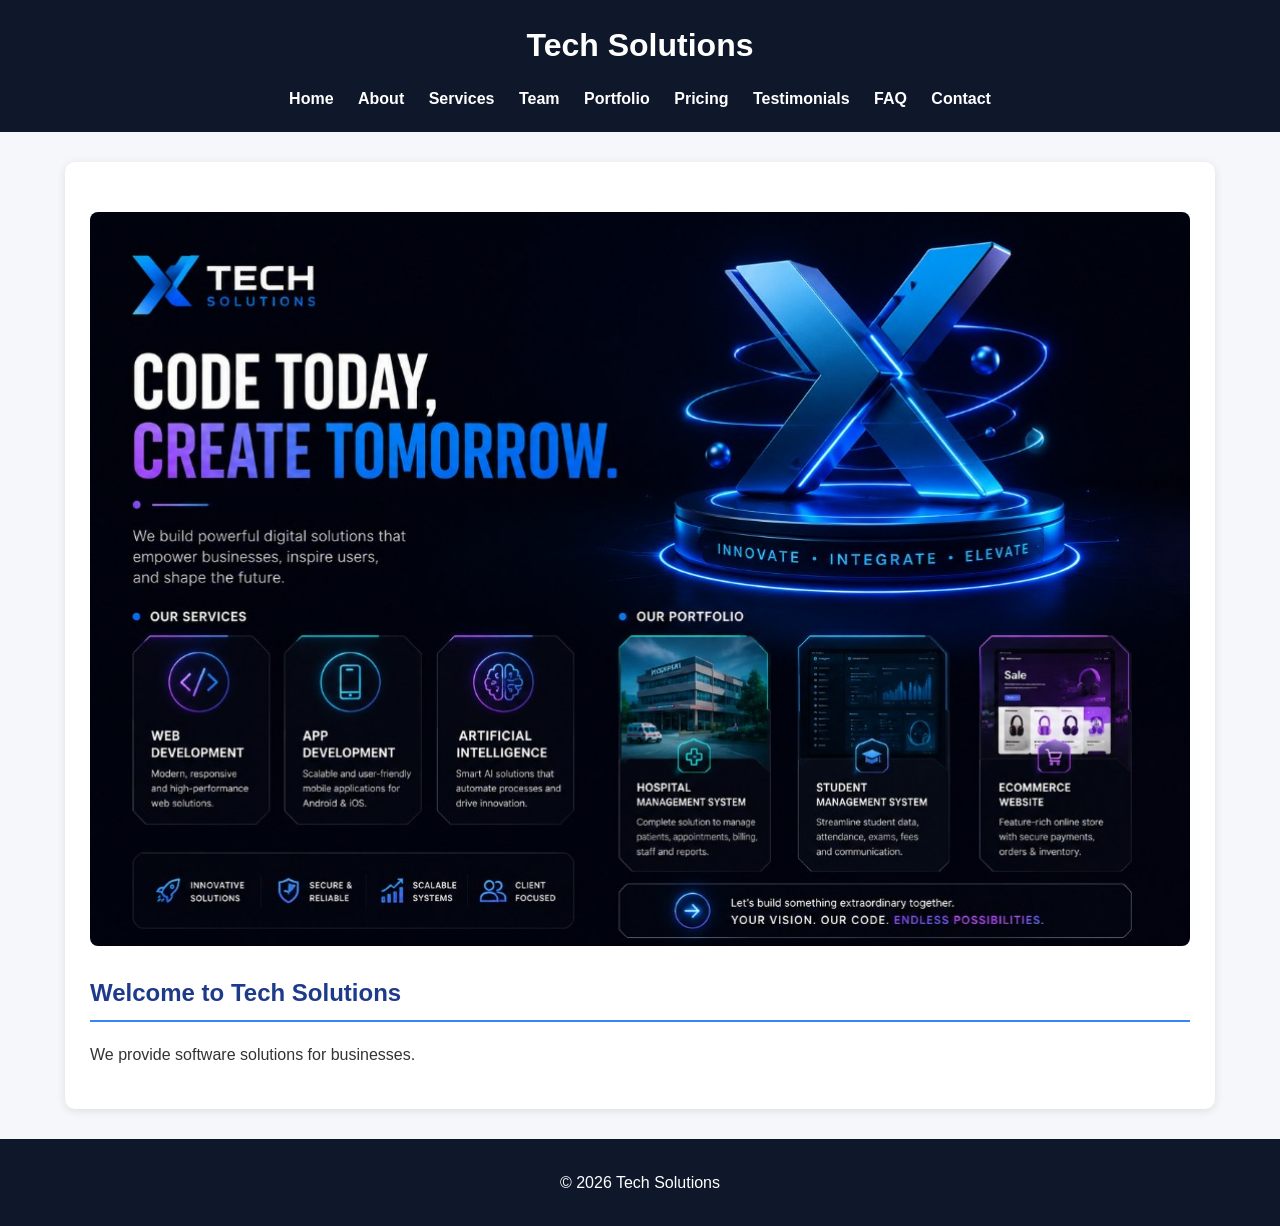
<file: index.html>
<!DOCTYPE html>
<html lang="en">
<head>
    <meta charset="UTF-8">
    <meta name="viewport" content="width=device-width, initial-scale=1.0">
    <title>Tech Solutions</title>
    <link rel="stylesheet" href="style.css">
</head>
<body>

<header>
    <h1>Tech Solutions</h1>

    <nav>
        <a href="index.html">Home</a>
        <a href="about.html">About</a>
        <a href="services.html">Services</a>
        <a href="team.html">Team</a>
        <a href="portfolio.html">Portfolio</a>
        <a href="pricing.html">Pricing</a>
        <a href="testimonials.html">Testimonials</a>
        <a href="faq.html">FAQ</a>
        <a href="contact.html">Contact</a>
    </nav>
</header>

<main>

    <br>
    <section>
        <img src="assets/images/hero.jpg" alt="Tech Solutions Hero Image" width="100%">
    </section>

    <section>
        <h2>Welcome to Tech Solutions</h2>
        <p>We provide software solutions for businesses.</p>
    </section>

</main>

<footer>
    <p>&copy; 2026 Tech Solutions</p>
</footer>

</body>
</html>
</file>
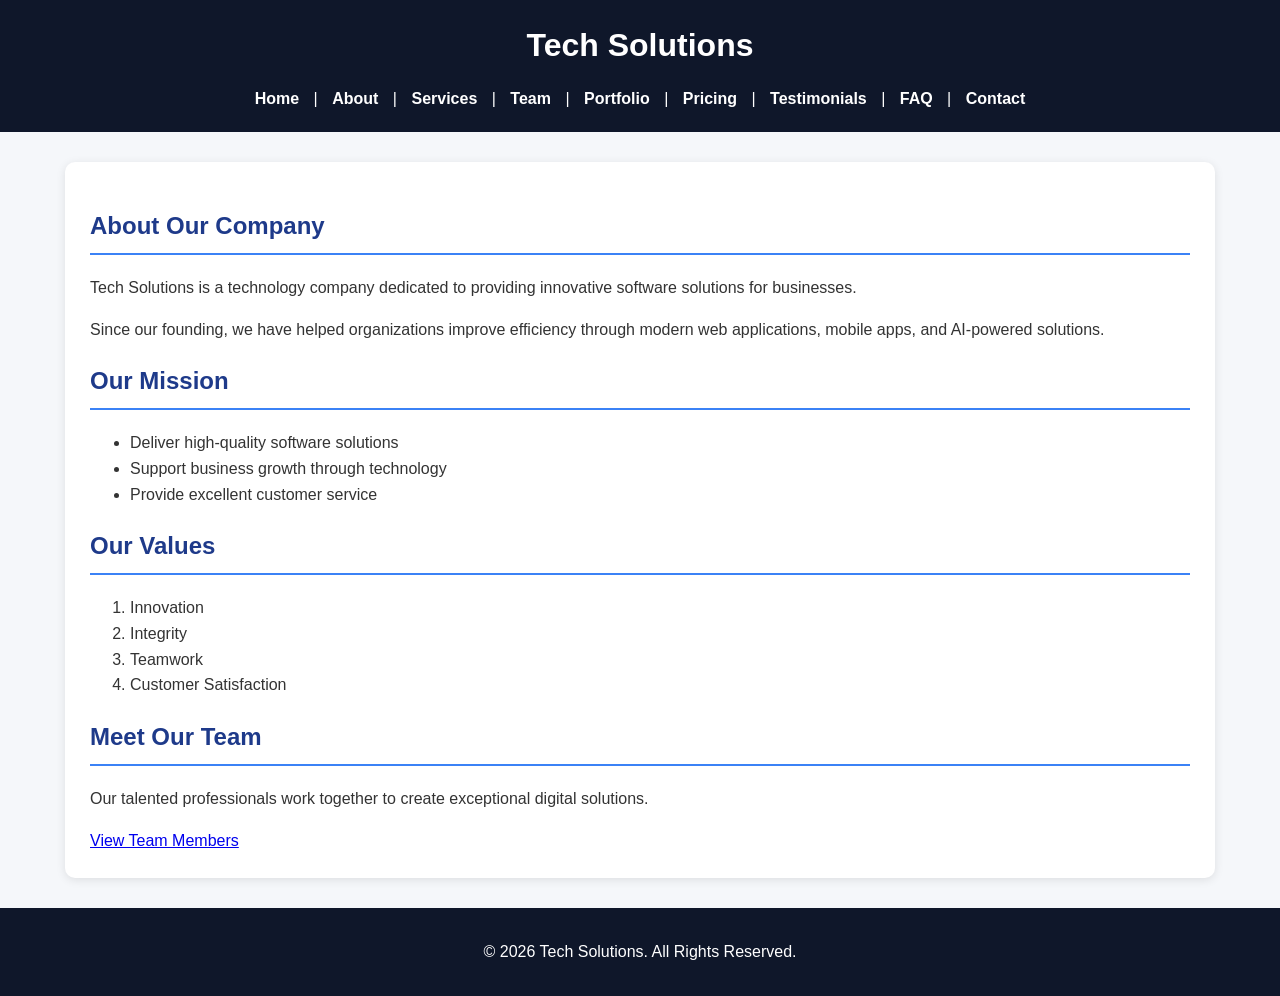
<file: about.html>
<!DOCTYPE html>
<html lang="en">
<head>
    <link rel="stylesheet" href="style.css">
    <meta charset="UTF-8">
    <meta name="viewport" content="width=device-width, initial-scale=1.0">
    <title>About Us - Tech Solutions</title>
</head>
<body>

<header>
    <h1>Tech Solutions</h1>

    <nav>
        <a href="index.html">Home</a> |
        <a href="about.html">About</a> |
        <a href="services.html">Services</a> |
        <a href="team.html">Team</a> |
        <a href="portfolio.html">Portfolio</a> |
        <a href="pricing.html">Pricing</a> |
        <a href="testimonials.html">Testimonials</a> |
        <a href="faq.html">FAQ</a> |
        <a href="contact.html">Contact</a>
    </nav>
</header>

<main>

    <section>
        <h2>About Our Company</h2>

        <p>
            Tech Solutions is a technology company dedicated to
            providing innovative software solutions for businesses.
        </p>

        <p>
            Since our founding, we have helped organizations
            improve efficiency through modern web applications,
            mobile apps, and AI-powered solutions.
        </p>
    </section>

    <section>
        <h2>Our Mission</h2>

        <ul>
            <li>Deliver high-quality software solutions</li>
            <li>Support business growth through technology</li>
            <li>Provide excellent customer service</li>
        </ul>
    </section>

    <section>
        <h2>Our Values</h2>

        <ol>
            <li>Innovation</li>
            <li>Integrity</li>
            <li>Teamwork</li>
            <li>Customer Satisfaction</li>
        </ol>
    </section>

    <section>
        <h2>Meet Our Team</h2>

        <p>
            Our talented professionals work together to create
            exceptional digital solutions.
        </p>

        <a href="team.html">View Team Members</a>
    </section>

</main>

<footer>
    <p>&copy; 2026 Tech Solutions. All Rights Reserved.</p>
</footer>

</body>
</html>
</file>
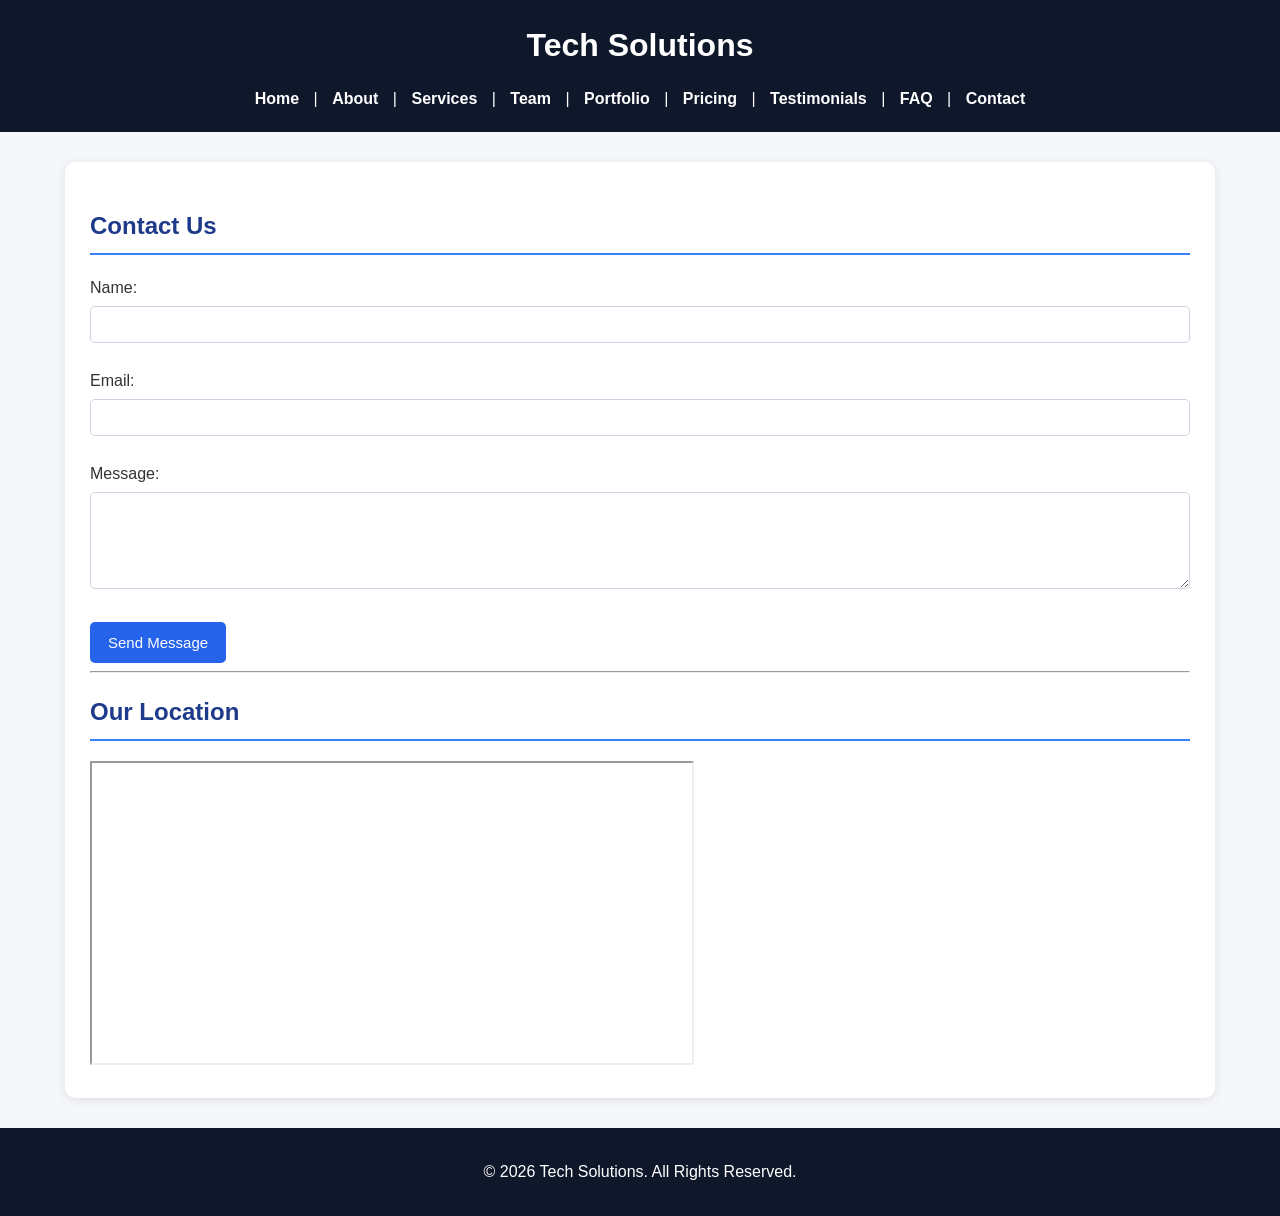
<file: contact.html>
<!DOCTYPE html>
<html lang="en">
<head>
    <meta charset="UTF-8">
    <meta name="viewport" content="width=device-width, initial-scale=1.0">
    <title>Contact Us - Tech Solutions</title>
    <link rel="stylesheet" href="style.css">
</head>
<body>

<header>
    <h1>Tech Solutions</h1>

    <nav>
        <a href="index.html">Home</a> |
        <a href="about.html">About</a> |
        <a href="services.html">Services</a> |
        <a href="team.html">Team</a> |
        <a href="portfolio.html">Portfolio</a> |
        <a href="pricing.html">Pricing</a> |
        <a href="testimonials.html">Testimonials</a> |
        <a href="faq.html">FAQ</a> |
        <a href="contact.html">Contact</a>
    </nav>
</header>

<main>

    <h2>Contact Us</h2>

    <form>

        <label for="name">Name:</label><br>
        <input type="text" id="name" name="name" required>

        <br><br>

        <label for="email">Email:</label><br>
        <input type="email" id="email" name="email" required>

        <br><br>

        <label for="message">Message:</label><br>
        <textarea id="message"
                  name="message"
                  rows="5"
                  cols="30"
                  required></textarea>

        <br><br>

        <button type="submit">Send Message</button>

    </form>

    <hr>

    <h2>Our Location</h2>

    <iframe
        src="https://maps.google.com/maps?q=Chennai&t=&z=13&ie=UTF8&iwloc=&output=embed"
        width="600"
        height="300">
    </iframe>

</main>

<footer>
    <p>&copy; 2026 Tech Solutions. All Rights Reserved.</p>
</footer>

</body>
</html>
</file>
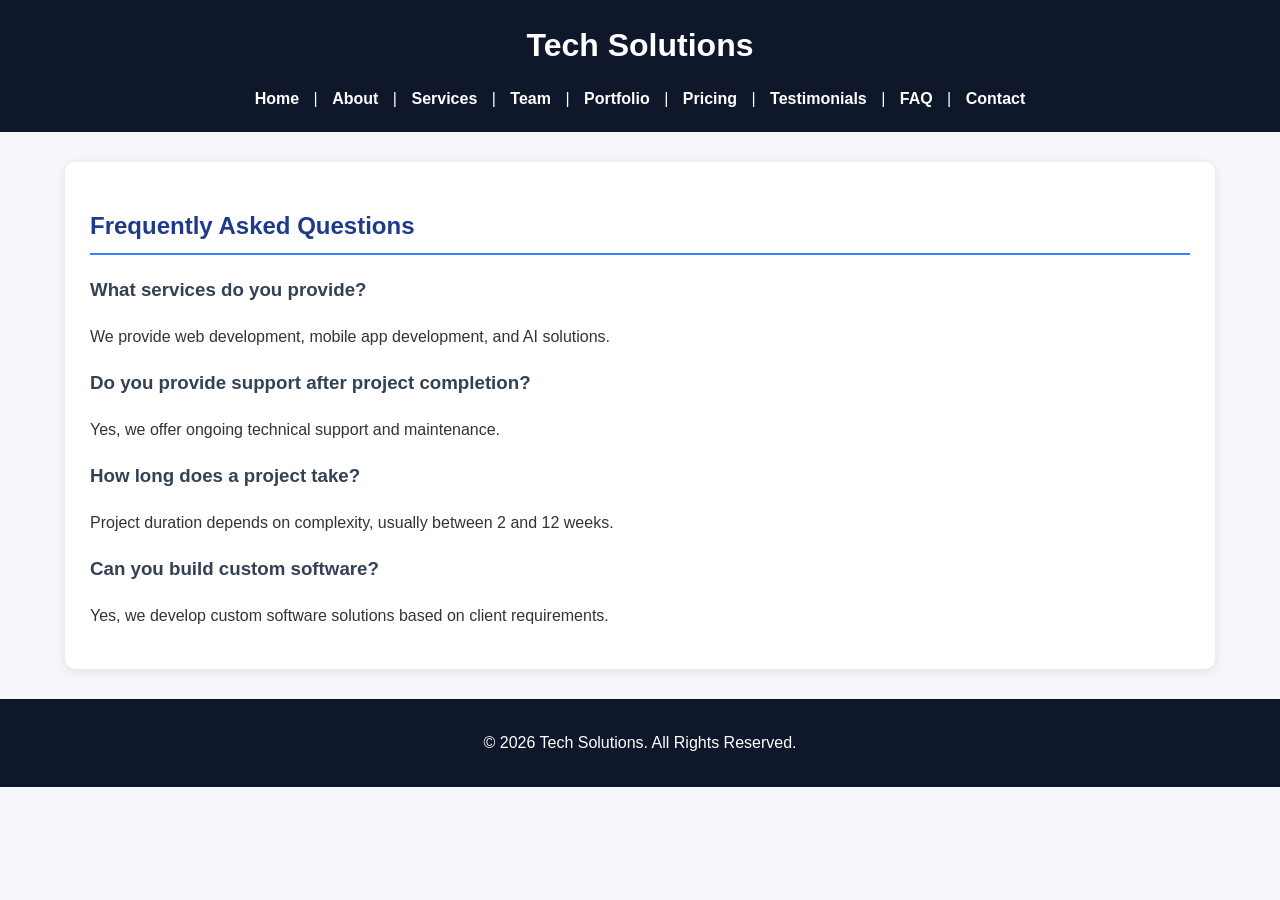
<file: faq.html>
<!DOCTYPE html>
<html lang="en">
<head>
    <meta charset="UTF-8">
    <meta name="viewport" content="width=device-width, initial-scale=1.0">
    <title>FAQ - Tech Solutions</title>
    <link rel="stylesheet" href="style.css">
</head>
<body>

<header>
    <h1>Tech Solutions</h1>

    <nav>
        <a href="index.html">Home</a> |
        <a href="about.html">About</a> |
        <a href="services.html">Services</a> |
        <a href="team.html">Team</a> |
        <a href="portfolio.html">Portfolio</a> |
        <a href="pricing.html">Pricing</a> |
        <a href="testimonials.html">Testimonials</a> |
        <a href="faq.html">FAQ</a> |
        <a href="contact.html">Contact</a>
    </nav>
</header>

<main>

    <h2>Frequently Asked Questions</h2>

    <section>
        <h3>What services do you provide?</h3>
        <p>We provide web development, mobile app development, and AI solutions.</p>
    </section>

    <section>
        <h3>Do you provide support after project completion?</h3>
        <p>Yes, we offer ongoing technical support and maintenance.</p>
    </section>

    <section>
        <h3>How long does a project take?</h3>
        <p>Project duration depends on complexity, usually between 2 and 12 weeks.</p>
    </section>

    <section>
        <h3>Can you build custom software?</h3>
        <p>Yes, we develop custom software solutions based on client requirements.</p>
    </section>

</main>

<footer>
    <p>&copy; 2026 Tech Solutions. All Rights Reserved.</p>
</footer>

</body>
</html>
</file>
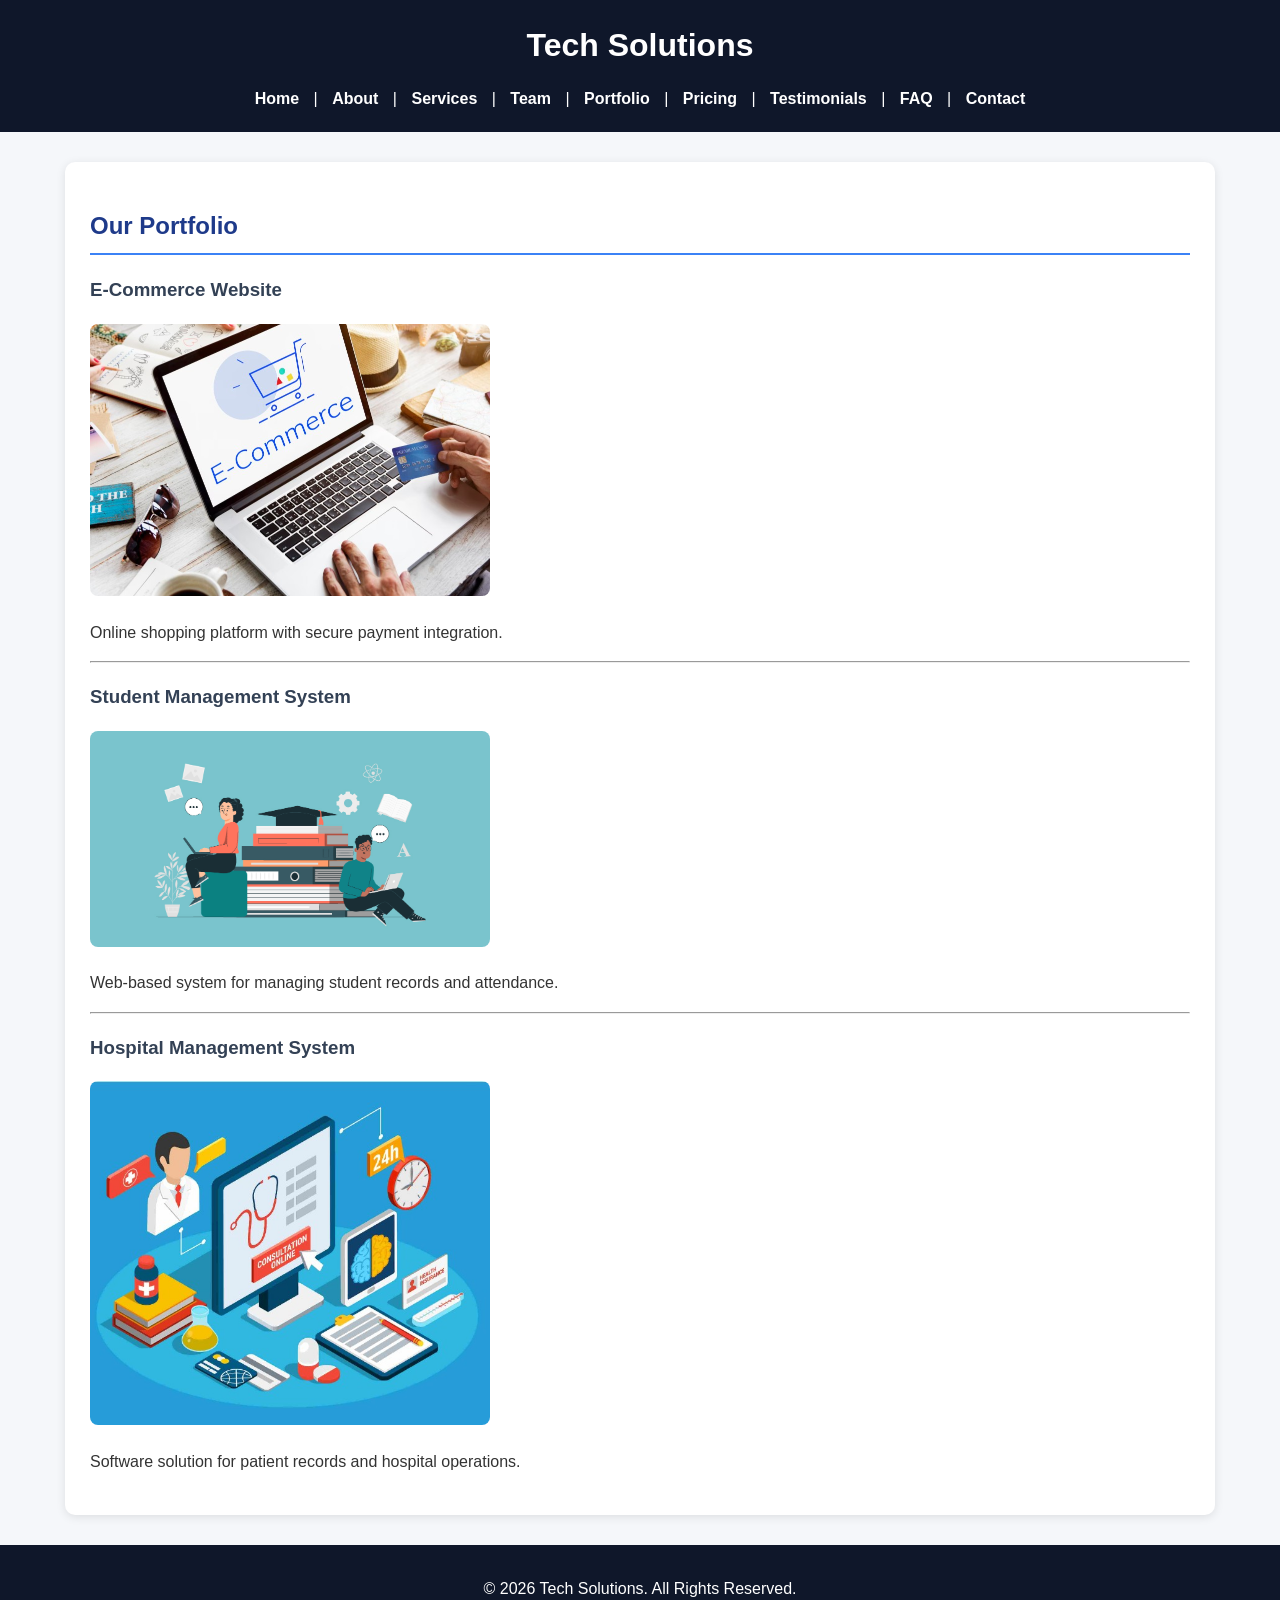
<file: portfolio.html>
<!DOCTYPE html>
<html lang="en">
<head>
    
    <meta charset="UTF-8">
    <meta name="viewport" content="width=device-width, initial-scale=1.0">
    <title>Portfolio - Tech Solutions</title>
    <link rel="stylesheet" href="style.css">
</head>
<body>

<header>
    <h1>Tech Solutions</h1>

    <nav>
        <a href="index.html">Home</a> |
        <a href="about.html">About</a> |
        <a href="services.html">Services</a> |
        <a href="team.html">Team</a> |
        <a href="portfolio.html">Portfolio</a> |
        <a href="pricing.html">Pricing</a> |
        <a href="testimonials.html">Testimonials</a> |
        <a href="faq.html">FAQ</a> |
        <a href="contact.html">Contact</a>
    </nav>
</header>

<main>

    <h2>Our Portfolio</h2>

    <section>
        <h3>E-Commerce Website</h3>

        <picture>
            <source media="(max-width: 600px)"
                    srcset="assets/images/e-commerce website.jpg">

            <img src="assets/images/e-commerce website.jpg"
                 alt="E-Commerce Website"
                 width="400">
        </picture>

        <p>
            Online shopping platform with secure payment integration.
        </p>
    </section>

    <hr>

    <section>
        <h3>Student Management System</h3>

        <img src="assets/images/student management sys.jpg"
             alt="Student Management System"
             width="400">

        <p>
            Web-based system for managing student records and attendance.
        </p>
    </section>

    <hr>

    <section>
        <h3>Hospital Management System</h3>

        <img src="assets/images/hospital management.jpg"
             alt="Hospital Management System"
             width="400">

        <p>
            Software solution for patient records and hospital operations.
        </p>
    </section>

</main>

<footer>
    <p>&copy; 2026 Tech Solutions. All Rights Reserved.</p>
</footer>

</body>
</html>
</file>
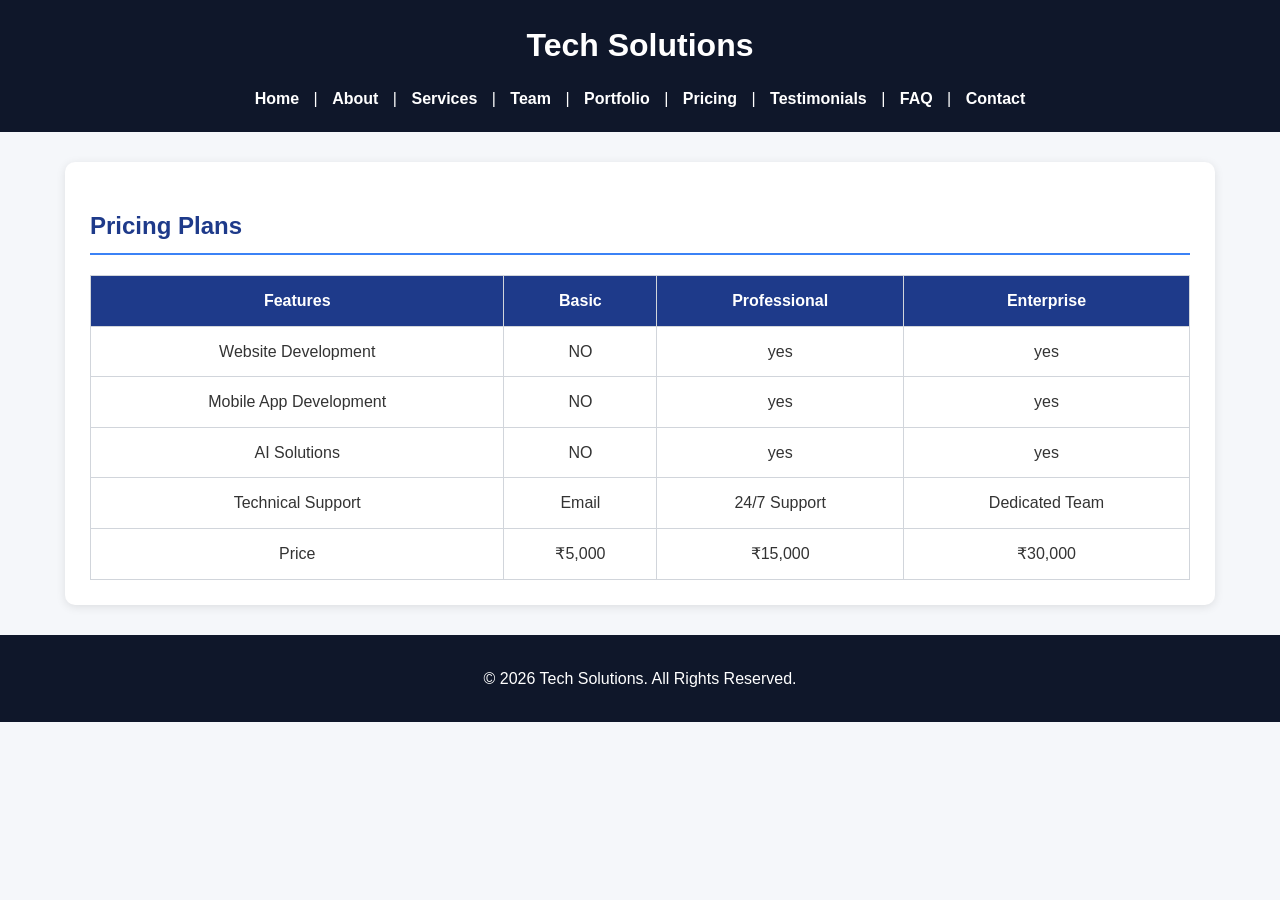
<file: pricing.html>
<!DOCTYPE html>
<html lang="en">
<head>
    <meta charset="UTF-8">
    <meta name="viewport" content="width=device-width, initial-scale=1.0">
    <title>Pricing - Tech Solutions</title>
    <link rel="stylesheet" href="style.css">
</head>
<body>

<header>
    <h1>Tech Solutions</h1>

    <nav>
        <a href="index.html">Home</a> |
        <a href="about.html">About</a> |
        <a href="services.html">Services</a> |
        <a href="team.html">Team</a> |
        <a href="portfolio.html">Portfolio</a> |
        <a href="pricing.html">Pricing</a> |
        <a href="testimonials.html">Testimonials</a> |
        <a href="faq.html">FAQ</a> |
        <a href="contact.html">Contact</a>
    </nav>
</header>

<main>

    <h2>Pricing Plans</h2>

    <table border="1">

        <thead>
            <tr>
                <th>Features</th>
                <th>Basic</th>
                <th>Professional</th>
                <th>Enterprise</th>
            </tr>
        </thead>

        <tbody>

            <tr>
                <td>Website Development</td>
                <td>NO</td>
                <td>yes</td>
                <td>yes</td>
            </tr>

            <tr>
                <td>Mobile App Development</td>
                <td>NO</td>
                <td>yes</td>
                <td>yes</td>
            </tr>

            <tr>
                <td>AI Solutions</td>
                <td>NO</td>
                <td>yes</td>
                <td>yes</td>
            </tr>

            <tr>
                <td>Technical Support</td>
                <td>Email</td>
                <td>24/7 Support</td>
                <td>Dedicated Team</td>
            </tr>

            <tr>
                <td>Price</td>
                <td>₹5,000</td>
                <td>₹15,000</td>
                <td>₹30,000</td>
            </tr>

        </tbody>

    </table>

</main>

<footer>
    <p>&copy; 2026 Tech Solutions. All Rights Reserved.</p>
</footer>

</body>
</html>
</file>
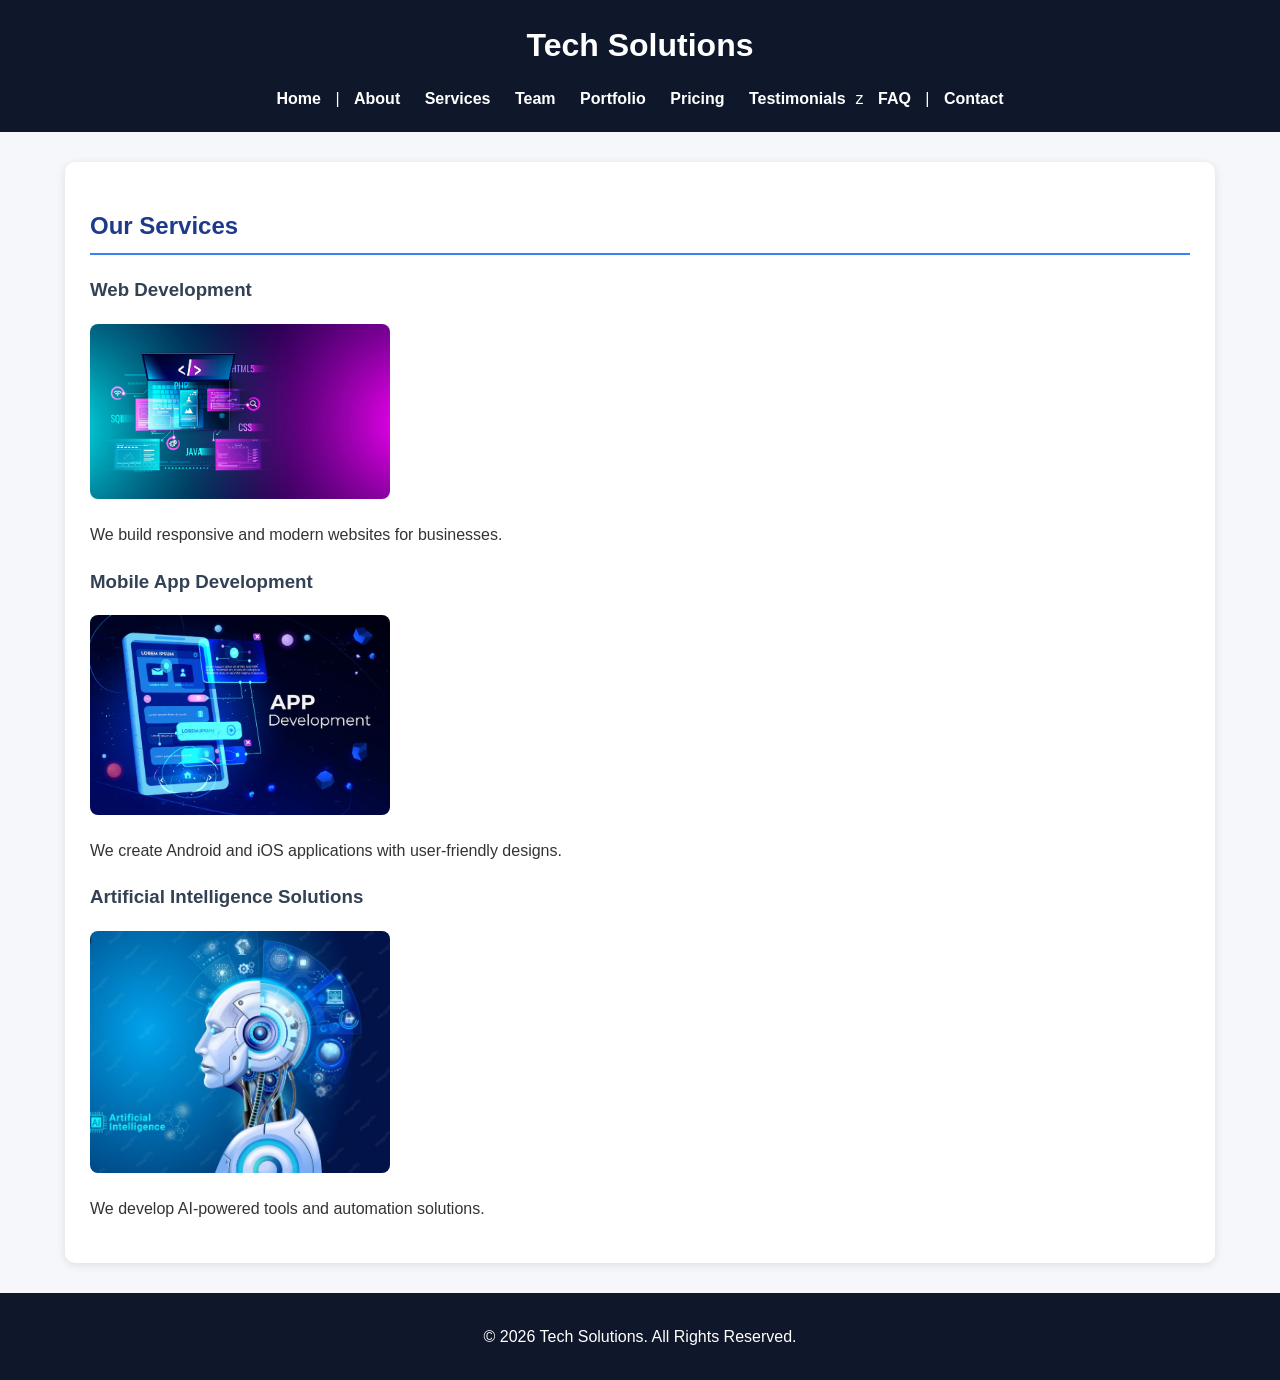
<file: services.html>
<!DOCTYPE html>
<html lang="en">
<head>
    <link rel="stylesheet" href="style.css">
    <meta charset="UTF-8">
    <meta name="viewport" content="width=device-width, initial-scale=1.0">
    <title>Services - Tech Solutions</title>
</head>
<body>

<header>
    <h1>Tech Solutions</h1>

    <nav>
        <a href="index.html">Home</a> |
        <a href="about.html">About</a>
        <a href="services.html">Services</a> 
        <a href="team.html">Team</a> 
        <a href="portfolio.html">Portfolio</a>
        <a href="pricing.html">Pricing</a>
        <a href="testimonials.html">Testimonials</a>z
        <a href="faq.html">FAQ</a> |
        <a href="contact.html">Contact</a>
    </nav>
</header>

<main>

    <h2>Our Services</h2>

    <section>
        <h3>Web Development</h3>

        <img src="assets/images/web development.jpeg"
             alt="Web Development"
             width="300">

        <p>
            We build responsive and modern websites for businesses.
        </p>
    </section>

    <section>
        <h3>Mobile App Development</h3>

        <img src="assets/images/app development.jpg"
             alt="Mobile App Development"
             width="300">

        <p>
            We create Android and iOS applications with user-friendly designs.
        </p>
    </section>

    <section>
        <h3>Artificial Intelligence Solutions</h3>

        <img src="assets/images/artifical intelligence.jpg"
             alt="Artificial Intelligence"
             width="300">

        <p>
            We develop AI-powered tools and automation solutions.
        </p>
    </section>

</main>

<footer>
    <p>&copy; 2026 Tech Solutions. All Rights Reserved.</p>
</footer>

</body>
</html>
</file>
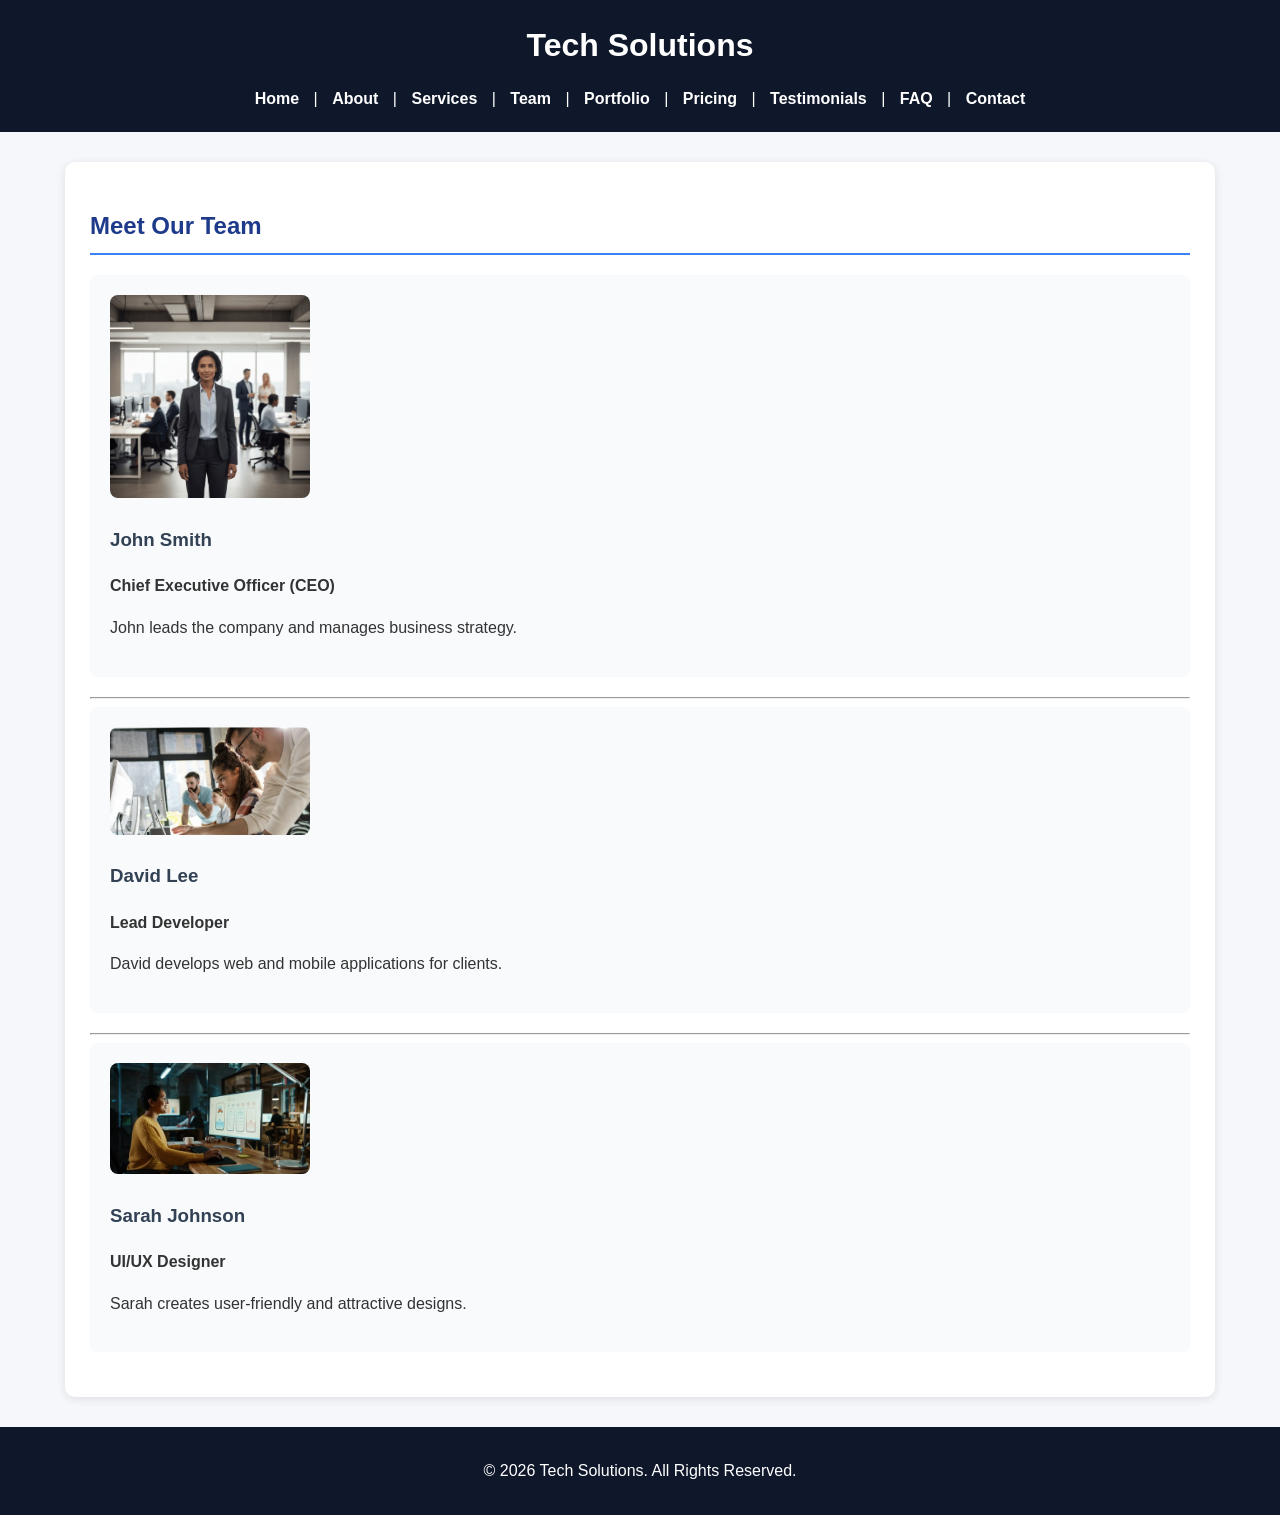
<file: team.html>
<!DOCTYPE html>
<html lang="en">
<head>
    <meta charset="UTF-8">
    <meta name="viewport" content="width=device-width, initial-scale=1.0">
    <title>Our Team - Tech Solutions</title>
    <link rel="stylesheet" href="style.css">
</head>
<body>

<header>
    <h1>Tech Solutions</h1>

    <nav>
        <a href="index.html">Home</a> |
        <a href="about.html">About</a> |
        <a href="services.html">Services</a> |
        <a href="team.html">Team</a> |
        <a href="portfolio.html">Portfolio</a> |
        <a href="pricing.html">Pricing</a> |
        <a href="testimonials.html">Testimonials</a> |
        <a href="faq.html">FAQ</a> |
        <a href="contact.html">Contact</a>
    </nav>
</header>

<main>

    <h2>Meet Our Team</h2>

    <article>
        <img src="assets/images/team1.jpg"
             alt="John Smith"
             width="200">

        <h3>John Smith</h3>
        <p><strong>Chief Executive Officer (CEO)</strong></p>

        <p>
            John leads the company and manages business strategy.
        </p>
    </article>

    <hr>

    <article>
        <img src="assets/images/lead developer.jpg"
             alt="David Lee"
             width="200">

        <h3>David Lee</h3>
        <p><strong>Lead Developer</strong></p>

        <p>
            David develops web and mobile applications for clients.
        </p>
    </article>

    <hr>

    <article>
        <img src="assets/images/ui and ux designer.jpg"
             alt="Sarah Johnson"
             width="200">

        <h3>Sarah Johnson</h3>
        <p><strong>UI/UX Designer</strong></p>

        <p>
            Sarah creates user-friendly and attractive designs.
        </p>
    </article>

</main>

<footer>
    <p>&copy; 2026 Tech Solutions. All Rights Reserved.</p>
</footer>

</body>
</html>
</file>
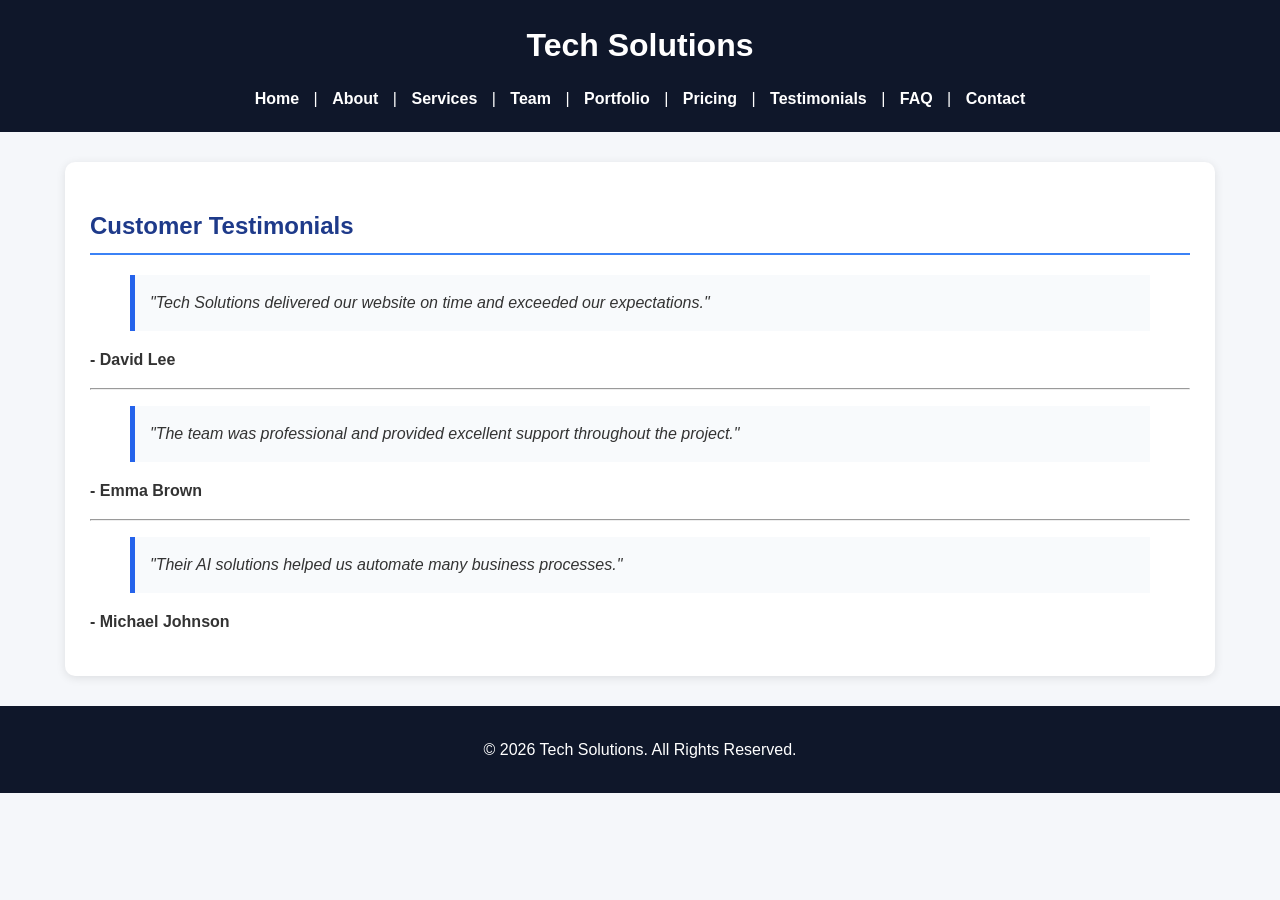
<file: testimonials.html>
<!DOCTYPE html>
<html lang="en">
<head>
    <meta charset="UTF-8">
    <meta name="viewport" content="width=device-width, initial-scale=1.0">
    <title>Testimonials - Tech Solutions</title>
    <link rel="stylesheet" href="style.css">
</head>
<body>

<header>
    <h1>Tech Solutions</h1>

    <nav>
        <a href="index.html">Home</a> |
        <a href="about.html">About</a> |
        <a href="services.html">Services</a> |
        <a href="team.html">Team</a> |
        <a href="portfolio.html">Portfolio</a> |
        <a href="pricing.html">Pricing</a> |
        <a href="testimonials.html">Testimonials</a> |
        <a href="faq.html">FAQ</a> |
        <a href="contact.html">Contact</a>
    </nav>
</header>

<main>

    <h2>Customer Testimonials</h2>

    <blockquote>
        "Tech Solutions delivered our website on time and exceeded our expectations."
    </blockquote>

    <p><strong>- David Lee</strong></p>

    <hr>

    <blockquote>
        "The team was professional and provided excellent support throughout the project."
    </blockquote>

    <p><strong>- Emma Brown</strong></p>

    <hr>

    <blockquote>
        "Their AI solutions helped us automate many business processes."
    </blockquote>

    <p><strong>- Michael Johnson</strong></p>

</main>

<footer>
    <p>&copy; 2026 Tech Solutions. All Rights Reserved.</p>
</footer>

</body>
</html>
</file>
<file: style.css>
body {
    margin: 0;
    font-family: Arial, Helvetica, sans-serif;
    background-color: #f5f7fa;
    color: #333;
    line-height: 1.6;
}

header {
    background-color: #0f172a;
    color: white;
    text-align: center;
    padding: 20px;
}

header h1 {
    margin: 0;
    font-size: 2rem;
}


nav {
    margin-top: 15px;
}

nav a {
    text-decoration: none;
    color: white;
    margin: 0 10px;
    font-weight: 600;
}

nav a:hover {
    color: #60a5fa;
}

main {
    width: 90%;
    max-width: 1100px;
    margin: 30px auto;
    background-color: white;
    padding: 25px;
    border-radius: 10px;
    box-shadow: 0px 2px 10px rgba(0,0,0,0.1);
}


h2 {
    color: #1e3a8a;
    border-bottom: 2px solid #3b82f6;
    padding-bottom: 8px;
}

h3 {
    color: #334155;
}


img {
    max-width: 100%;
    height: auto;
    border-radius: 8px;
}


article {
    background-color: #f8fafc;
    padding: 20px;
    border-radius: 8px;
    margin-bottom: 20px;
}

table {
    width: 100%;
    border-collapse: collapse;
    margin-top: 20px;
}

th {
    background-color: #1e3a8a;
    color: white;
}

th,
td {
    border: 1px solid #d1d5db;
    padding: 12px;
    text-align: center;
}

tr:hover {
    background-color: #f1f5f9;
}

input,
textarea {
    width: 100%;
    padding: 10px;
    margin-top: 5px;
    border: 1px solid #cbd5e1;
    border-radius: 5px;
    box-sizing: border-box;
}

button {
    background-color: #2563eb;
    color: white;
    border: none;
    padding: 12px 18px;
    border-radius: 5px;
    cursor: pointer;
    font-size: 15px;
}

button:hover {
    background-color: #1d4ed8;
}

blockquote {
    background-color: #f8fafc;
    border-left: 5px solid #2563eb;
    padding: 15px;
    font-style: italic;
}

footer {
    background-color: #0f172a;
    color: white;
    text-align: center;
    padding: 15px;
    margin-top: 30px;
}
</file>
